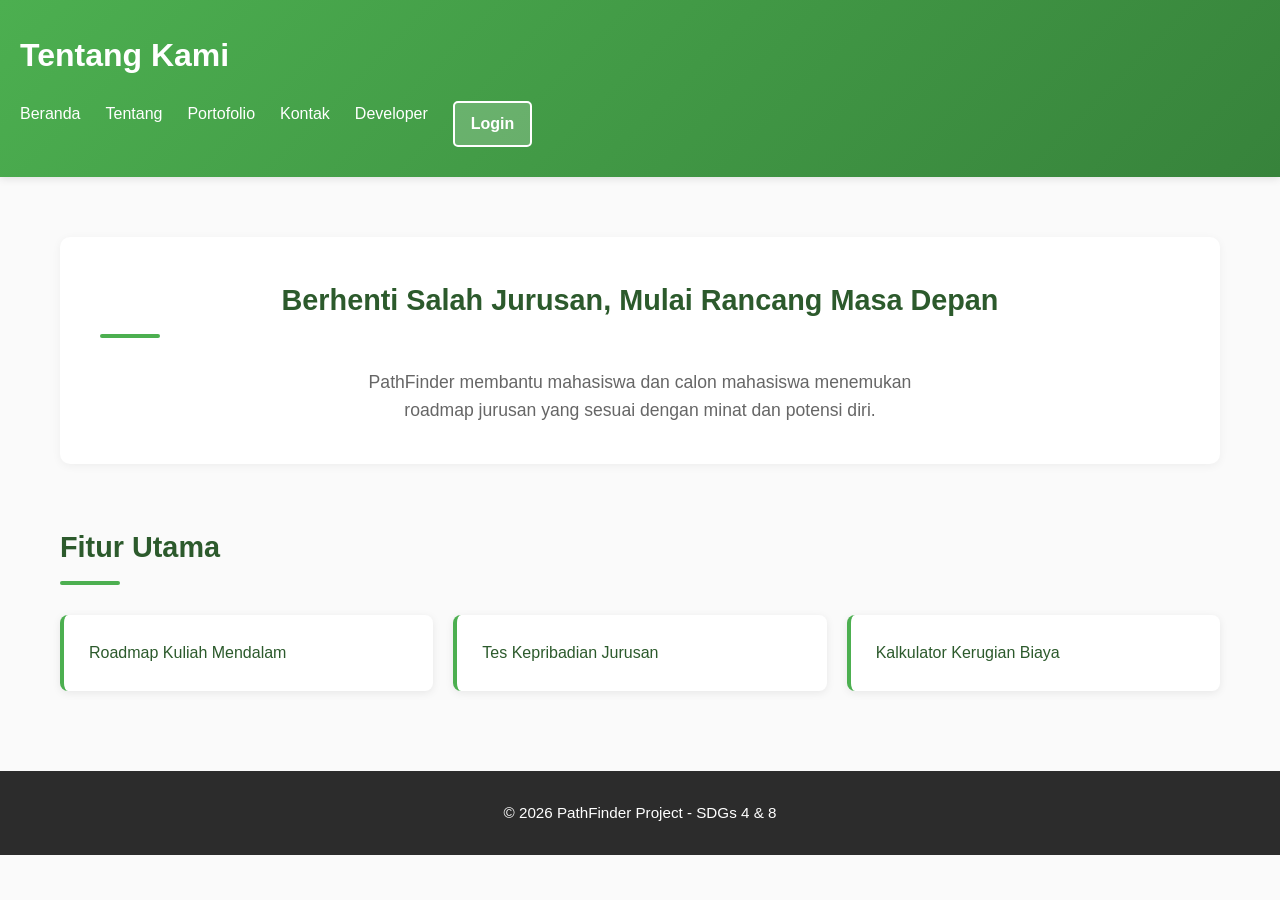
<file: index.html>
<!DOCTYPE html>
<html lang="id">
<head>
    <meta charset="UTF-8">
    <meta name="viewport" content="width=device-width, initial-scale=1.0">
    <title>PathFinder - Solusi Tepat Pilih Jurusan</title>
    <link rel="stylesheet" href="styles.css">
</head>
<body>
    <header>
        <h1>Tentang Kami</h1>
        <nav>
            <ul>
                <li><a href="index.html">Beranda</a></li>
                <li><a href="about.html">Tentang</a></li>
                <li><a href="portofolio.html">Portofolio</a></li>
                <li><a href="contact.html">Kontak</a></li>
                <li><a href="developer.html">Developer</a></li>
                <li><a href="Login.html" class="btn-login">Login</a></li>
            </ul>
        </nav>
    </header>
    <main>
        <section>
            <h2>Berhenti Salah Jurusan, Mulai Rancang Masa Depan</h2>
            <p>PathFinder membantu mahasiswa dan calon mahasiswa menemukan roadmap jurusan yang sesuai dengan minat dan potensi diri.</p>
        </section>
        <section>
            <h2>Fitur Utama</h2>
            <ul>
                <li>Roadmap Kuliah Mendalam</li>
                <li>Tes Kepribadian Jurusan</li>
                <li>Kalkulator Kerugian Biaya</li>
            </ul>
        </section>
    </main>
    <footer>
        <p>&copy; 2026 PathFinder Project - SDGs 4 & 8</p>
    </footer>
</body>
</html>
</file>
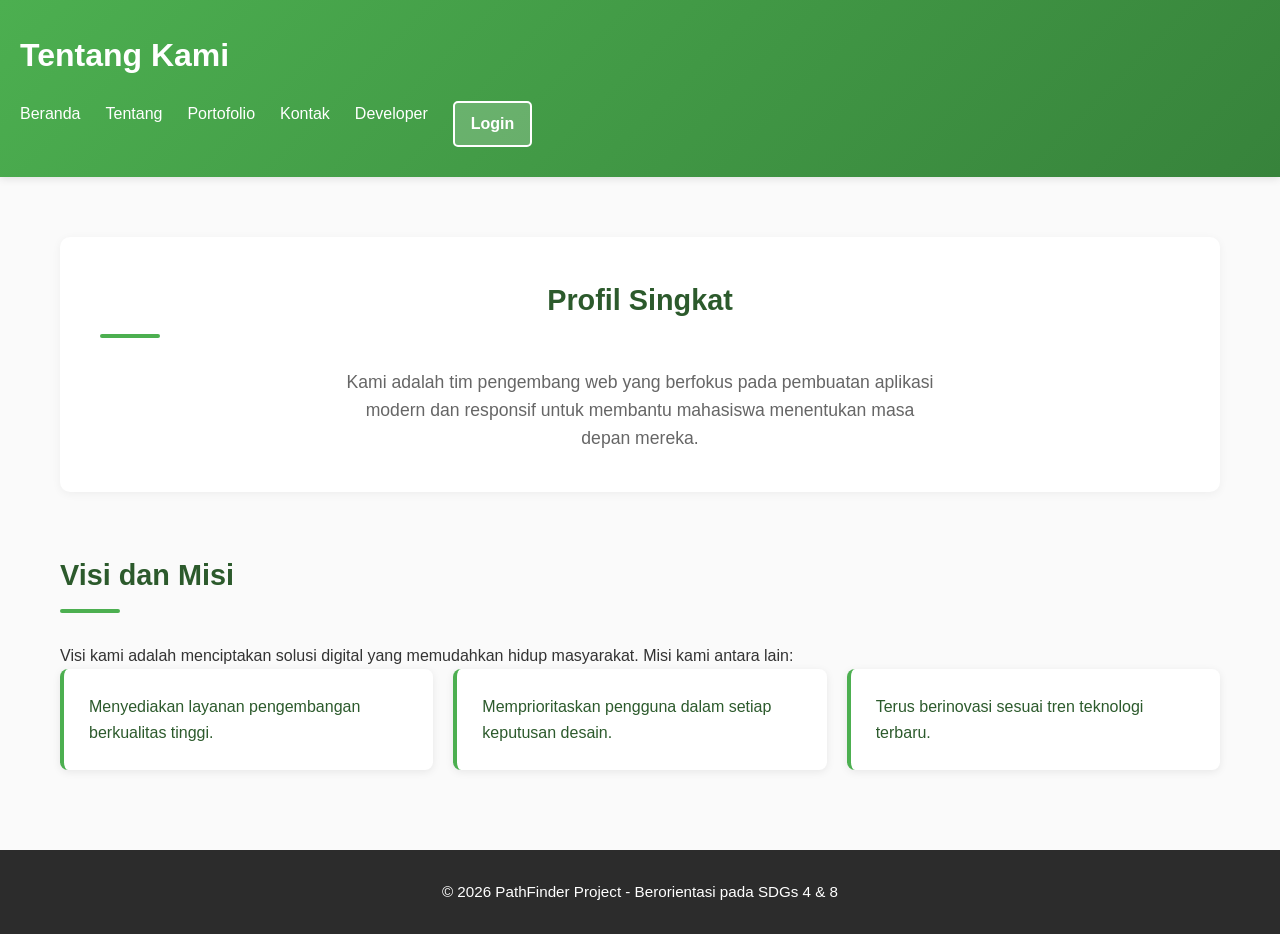
<file: about.html>
<!DOCTYPE html>
<html lang="id">
<head>
    <meta charset="UTF-8">
    <meta name="viewport" content="width=device-width, initial-scale=1.0">
    <title>Tentang Kami - PathFinder Project</title>
    <link rel="stylesheet" href="styles.css">
</head>
<body>

    <header>
        <h1>Tentang Kami</h1>
        <nav>
            <ul>
                <li><a href="index.html">Beranda</a></li>
                <li><a href="about.html">Tentang</a></li>
                <li><a href="portofolio.html">Portofolio</a></li>
                <li><a href="contact.html">Kontak</a></li>
                <li><a href="developer.html">Developer</a></li>
                <li><a href="Login.html" class="btn-login">Login</a></li>
            </ul>
        </nav>
    </header>   

    <main>
        <section id="profil">
            <h2>Profil Singkat</h2>
            <p>Kami adalah tim pengembang web yang berfokus pada pembuatan aplikasi modern dan responsif untuk membantu mahasiswa menentukan masa depan mereka.</p>
        </section>

        <section id="visi-misi">
            <h2>Visi dan Misi</h2>
            <p>Visi kami adalah menciptakan solusi digital yang memudahkan hidup masyarakat. Misi kami antara lain:</p>
            <ul>
                <li>Menyediakan layanan pengembangan berkualitas tinggi.</li>
                <li>Memprioritaskan pengguna dalam setiap keputusan desain.</li>
                <li>Terus berinovasi sesuai tren teknologi terbaru.</li>
            </ul>
        </section>
    </main>

    <footer>
        <p>&copy; 2026 PathFinder Project - Berorientasi pada SDGs 4 & 8</p>
    </footer>

</body>
</html>
</file>
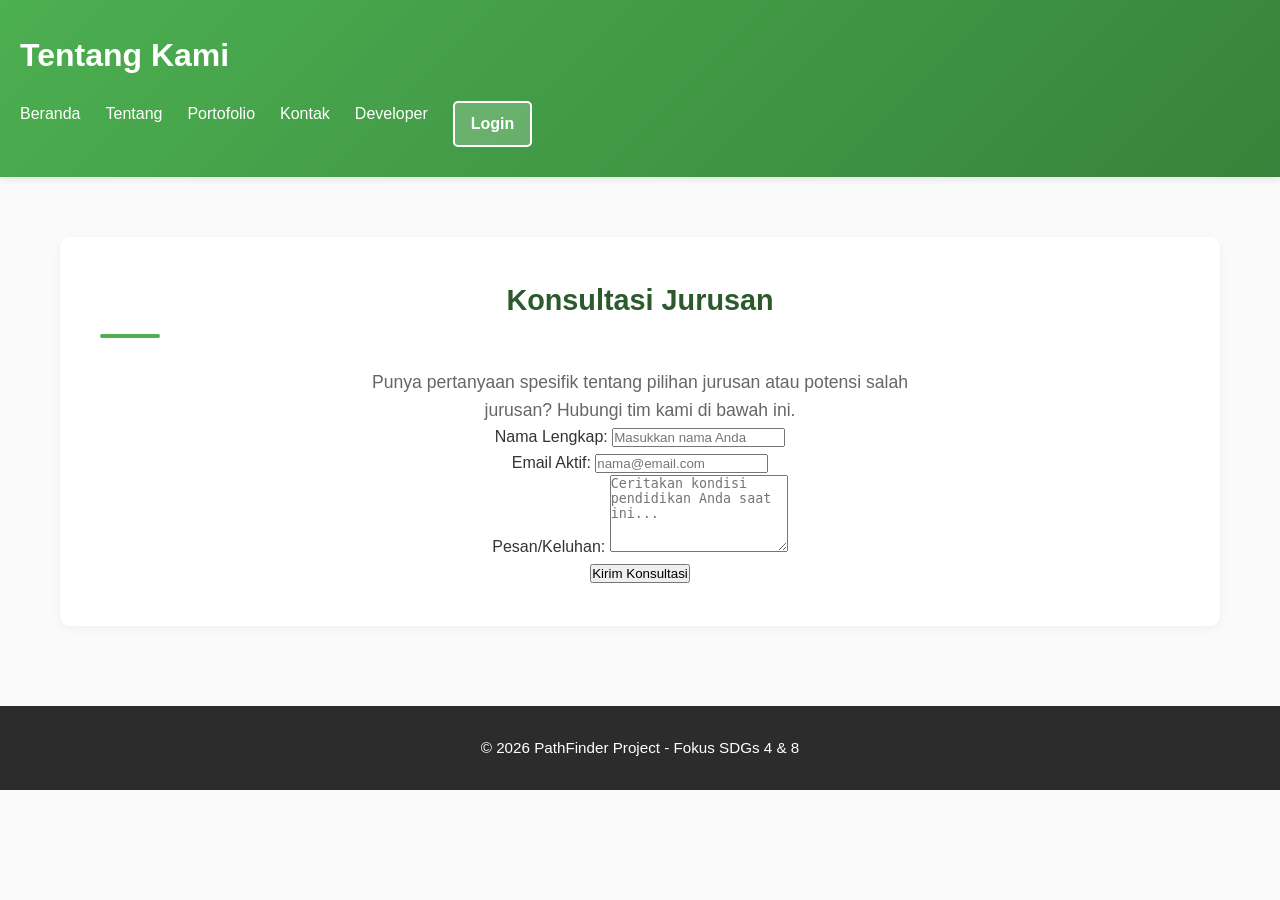
<file: contact.html>
<!DOCTYPE html>
<html lang="id">
<head>
    <meta charset="UTF-8">
    <meta name="viewport" content="width=device-width, initial-scale=1.0">
    <title>Kontak - PathFinder Project</title>
    <meta name="description" content="Layanan konsultasi jurusan dan karier untuk menghindari salah jurusan bersama PathFinder Project.">
    <link rel="stylesheet" href="styles.css">
</head>
<body>

    <header>
        <h1>Tentang Kami</h1>
        <nav>
            <ul>
                <li><a href="index.html">Beranda</a></li>
                <li><a href="about.html">Tentang</a></li>
                <li><a href="portofolio.html">Portofolio</a></li>
                <li><a href="contact.html">Kontak</a></li>
                <li><a href="developer.html">Developer</a></li>
                <li><a href="Login.html" class="btn-login">Login</a></li>
            </ul>
        </nav>
    </header>

    <main>
        <section>
            <h2>Konsultasi Jurusan</h2>
            <p>Punya pertanyaan spesifik tentang pilihan jurusan atau potensi salah jurusan? Hubungi tim kami di bawah ini.</p>
             
            <form action="#" method="POST">
                <div>
                    <label for="name">Nama Lengkap:</label>
                    <input type="text" id="name" name="name" required placeholder="Masukkan nama Anda">
                </div>

                <div>
                    <label for="email">Email Aktif:</label>
                    <input type="email" id="email" name="email" required placeholder="nama@email.com">
                </div>

                <div>
                    <label for="message">Pesan/Keluhan:</label>
                    <textarea id="message" name="message" rows="5" required placeholder="Ceritakan kondisi pendidikan Anda saat ini..."></textarea>
                </div>

                <button type="submit">Kirim Konsultasi</button>
            </form>
        </section>
    </main>

    <footer>
        <p>&copy; 2026 PathFinder Project - Fokus SDGs 4 & 8</p>
    </footer>

</body>
</html>
</file>
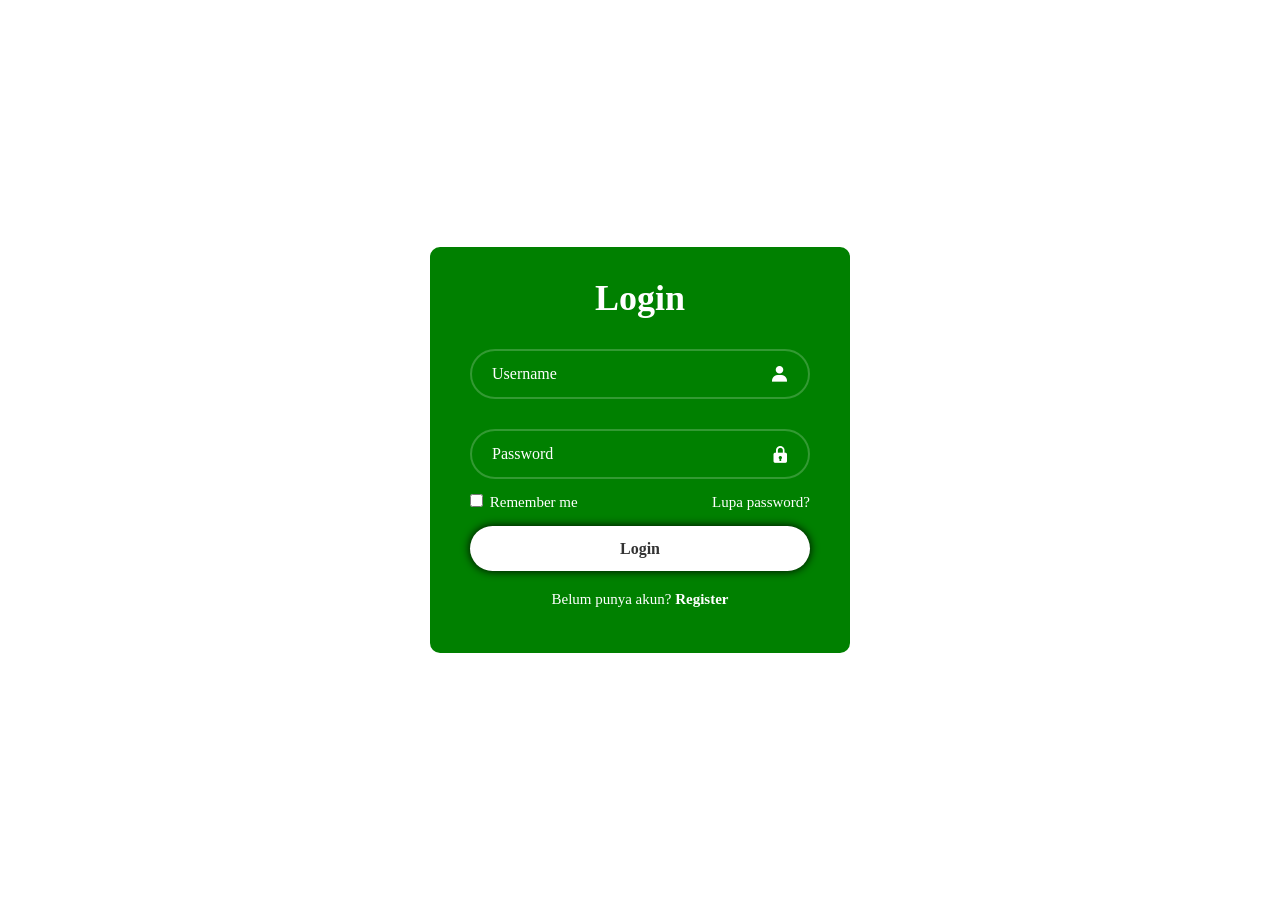
<file: Login.html>
<!DOCTYPE html>
<html lang="en">
<head>
    <meta charset="UTF-8">
    <meta http-equiv="X-UA-Compatible" content="IE=edge">
    <meta name="viewport" content="width=device-width, initial-scale=1.0">
    <title>Login Form</title>
    <link href='https://unpkg.com/boxicons@2.1.4/css/boxicons.min.css' rel='stylesheet'>
    <link rel="stylesheet" href="style-login1.css">
</head>
<body>
    <div class="wrapper">
        <form id="loginForm">
        <h1><b>Login</b></h1>
    
    <div class="input-box">
        <input type="text" id="username" placeholder="Username" required>
        <i class='bx bxs-user'></i>
    </div>

    <div class="input-box">
        <input type="password" placeholder="Password" required>
        <i class='bx bxs-lock'></i>
    </div>

    <div class="remember-forgot">
        <label> <input type="checkbox"> Remember me</label>
        <a href="#">Lupa password?</a>
    </div>
    
    <button type="submit" class="btn">Login</button>

    <div class="register-link">
        <p>Belum punya akun? <a href="register.html">Register</a></p>
    </div>
    </form>
    </div>

    <script>
        document.getElementById('loginForm').addEventListener('submit', function(event) {
    event.preventDefault();
    
    // Ambil nama dari input (opsional, agar dashboard bisa menyapa namamu)
    const inputUsername = document.getElementById('username').value;

    // "Titipkan" data ke browser (tanpa database)
    const userDummy = { 
        nama: inputUsername, 
        role: "Admin" 
    };
    sessionStorage.setItem('currentUser', JSON.stringify(userDummy));

    // Pindah ke dashboard
    window.location.href = 'rangkuman.html'; 
});
    </script>
</body>
</html>
</file>
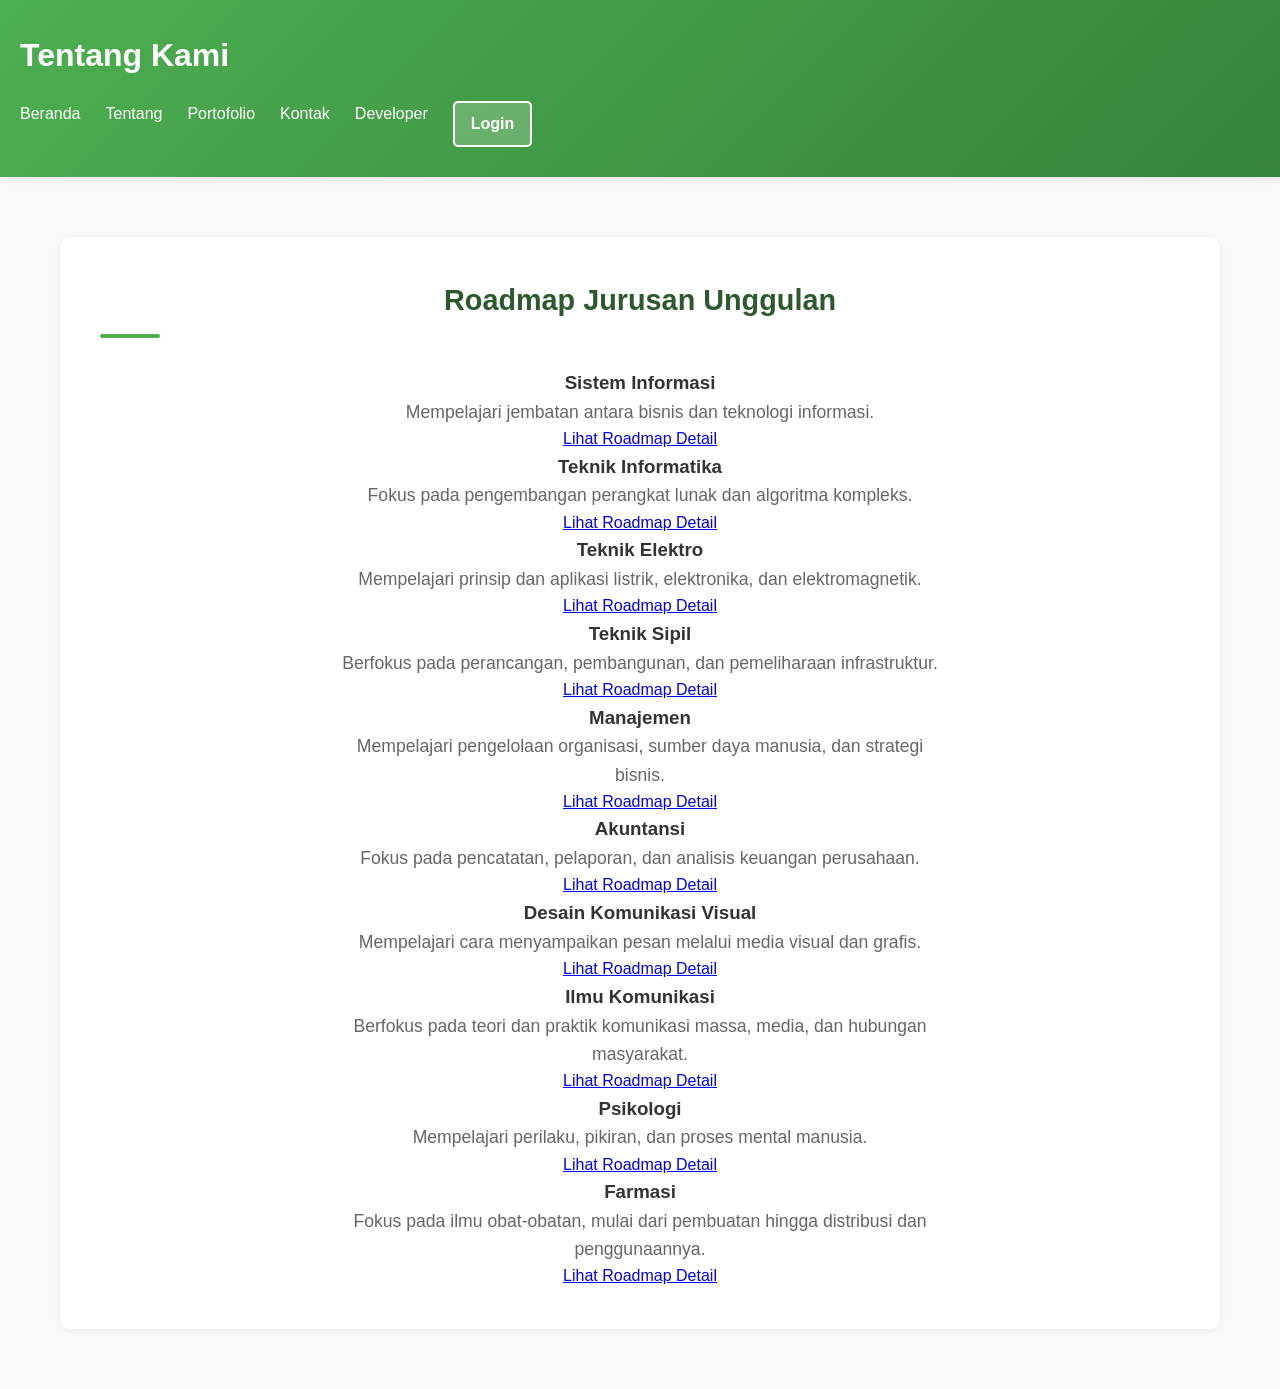
<file: portofolio.html>
<!DOCTYPE html>
<html lang="en">
<head>
    <meta charset="UTF-8">
    <meta name="viewport" content="width=device-width, initial-scale=1.0">
    <title>Document</title>
    <link rel="stylesheet" href="styles.css">
</head>
<body>
    <header>
        <h1>Tentang Kami</h1>
        <nav>
            <ul>
                <li><a href="index.html">Beranda</a></li>
                <li><a href="about.html">Tentang</a></li>
                <li><a href="portofolio.html">Portofolio</a></li>
                <li><a href="contact.html">Kontak</a></li>
                <li><a href="developer.html">Developer</a></li>
                <li><a href="Login.html" class="btn-login">Login</a></li>
            </ul>
        </nav>
    </header>
    <main>
    <section>
        <h2>Roadmap Jurusan Unggulan</h2>
        <article>
            <h3>Sistem Informasi</h3>
            <p>Mempelajari jembatan antara bisnis dan teknologi informasi.</p>
            <a href="#">Lihat Roadmap Detail</a>
        </article>
        <article>
            <h3>Teknik Informatika</h3>
            <p>Fokus pada pengembangan perangkat lunak dan algoritma kompleks.</p>
            <a href="#">Lihat Roadmap Detail</a>
        </article>
        <article>
            <h3>Teknik Elektro</h3>
            <p>Mempelajari prinsip dan aplikasi listrik, elektronika, dan elektromagnetik.</p>
            <a href="#">Lihat Roadmap Detail</a>
        </article>
        <article>
            <h3>Teknik Sipil</h3>
            <p>Berfokus pada perancangan, pembangunan, dan pemeliharaan infrastruktur.</p>
            <a href="#">Lihat Roadmap Detail</a>
        </article>
        <article>
            <h3>Manajemen</h3>
            <p>Mempelajari pengelolaan organisasi, sumber daya manusia, dan strategi bisnis.</p>
            <a href="#">Lihat Roadmap Detail</a>
        </article>
        <article>
            <h3>Akuntansi</h3>
            <p>Fokus pada pencatatan, pelaporan, dan analisis keuangan perusahaan.</p>
            <a href="#">Lihat Roadmap Detail</a>
        </article>
        <article>
            <h3>Desain Komunikasi Visual</h3>
            <p>Mempelajari cara menyampaikan pesan melalui media visual dan grafis.</p>
            <a href="#">Lihat Roadmap Detail</a>
        </article>
        <article>
            <h3>Ilmu Komunikasi</h3>
            <p>Berfokus pada teori dan praktik komunikasi massa, media, dan hubungan masyarakat.</p>
            <a href="#">Lihat Roadmap Detail</a>
        </article>
        <article>
            <h3>Psikologi</h3>
            <p>Mempelajari perilaku, pikiran, dan proses mental manusia.</p>
            <a href="#">Lihat Roadmap Detail</a>
        </article>
        <article>
            <h3>Farmasi</h3>
            <p>Fokus pada ilmu obat-obatan, mulai dari pembuatan hingga distribusi dan penggunaannya.</p>
            <a href="#">Lihat Roadmap Detail</a>
        </article>
    </section>
    </main>
</body>
</html>
</file>
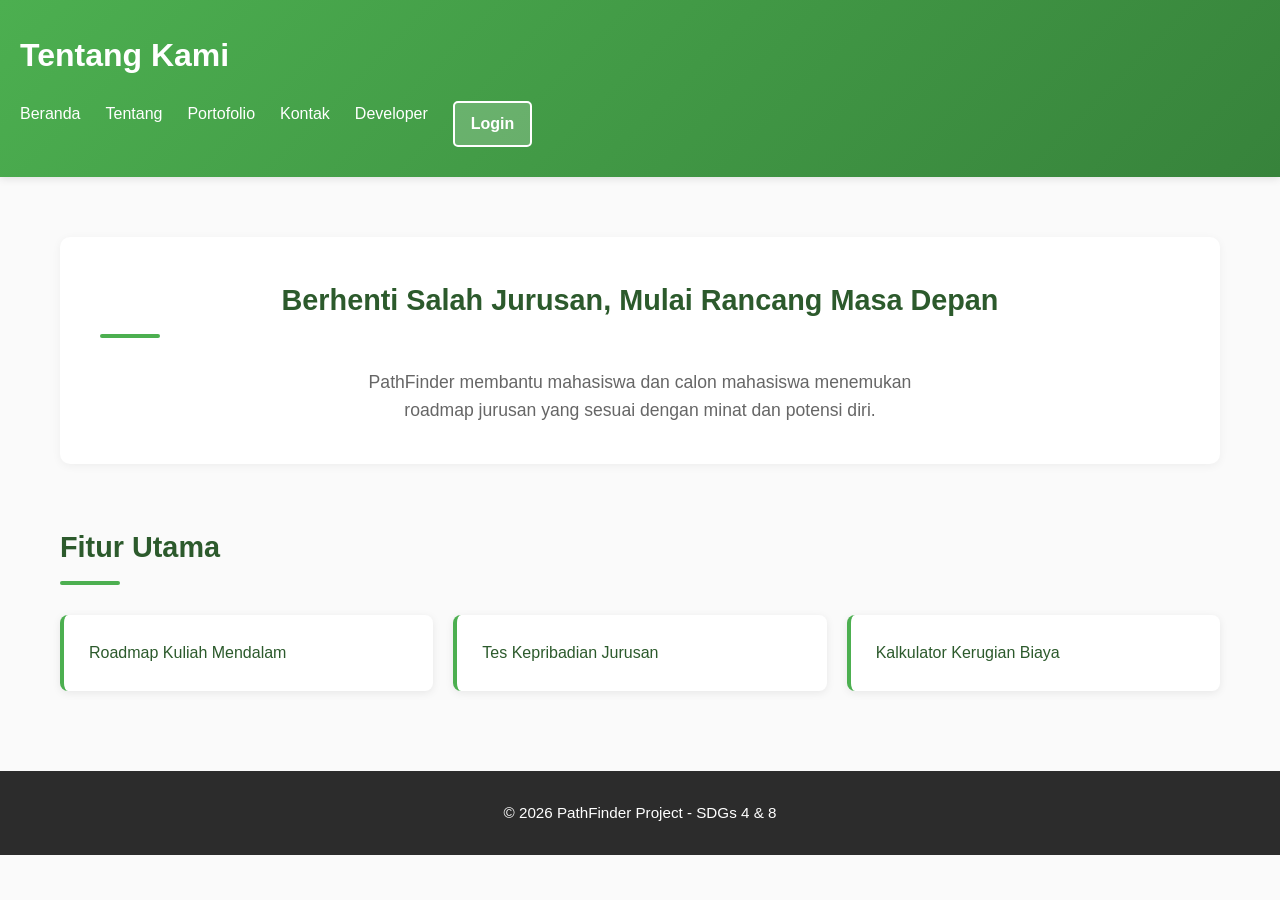
<file: rangkuman.html>
<!DOCTYPE html>
<html lang="id">
<head>
    <meta charset="UTF-8">
    <meta name="viewport" content="width=device-width, initial-scale=1.0">
    <title>Dashboard - Roadmap Jurusan</title>
    <link rel="stylesheet" type="text/css" href="style-rangkuman.css">
</head>
<body>
    <!-- dashboard / CRUD section -->
    <div id="dashboardSection">
        <h2>Dashboard Roadmap Jurusan &mdash; <span id="userName"></span></h2>
        <button id="logoutBtn">Logout</button>
        <hr>
        <form id="itemForm">
            <h3>Tambah / Edit Roadmap</h3>
            <input type="hidden" id="itemId">
            <div class="form-group">
                <label for="itemTitle">Jurusan</label>
                <span class="separator">:</span>
                <input type="text" id="itemTitle" required placeholder="Contoh: Teknik Informatika">
            </div>
            <div class="form-group">
                <label for="itemDesc">Tahapan / Keterangan</label>
                <span class="separator">:</span>
                <input type="text" id="itemDesc" required placeholder="Contoh: Semester 1-2">
            </div>
            <input type="submit" value="Simpan">
        </form>
        <table id="itemsTable">
            <thead>
                <tr><th>No</th><th>Jurusan</th><th>Tahapan</th><th>Aksi</th></tr>
            </thead>
            <tbody></tbody>
        </table>
    </div>

    <script>
// Check apakah user sudah login
const currentUser = JSON.parse(sessionStorage.getItem('currentUser'));
if (!currentUser) {
    alert('Silakan login dulu!');
    window.location.href = 'index.html';
}

// Tampilkan nama user
document.getElementById('userName').textContent = currentUser.nama;

// Fungsi baca roadmap dari localStorage
function getItems() {
    return JSON.parse(localStorage.getItem('roadmapItems') || '[]');
}

// Fungsi simpan roadmap ke localStorage
function saveItems(items) {
    localStorage.setItem('roadmapItems', JSON.stringify(items));
}

// Tampilkan tabel roadmap
function renderTable() {
    const tbody = document.querySelector('#itemsTable tbody');
    tbody.innerHTML = '';
    
    const items = getItems();
    items.forEach((item, idx) => {
        const row = `
            <tr>
                <td>${idx + 1}</td>
                <td>${item.title}</td>
                <td>${item.desc}</td>
                <td>
                    <button class="editBtn" data-id="${item.id}">Edit</button>
                    <button class="delBtn" data-id="${item.id}">Hapus</button>
                </td>
            </tr>
        `;
        tbody.innerHTML += row;
    });
    
    // Pasang listener untuk Edit button
    document.querySelectorAll('.editBtn').forEach(btn => {
        btn.addEventListener('click', function() {
            const items = getItems();
            const item = items.find(i => i.id === this.dataset.id);
            document.getElementById('itemId').value = item.id;
            document.getElementById('itemTitle').value = item.title;
            document.getElementById('itemDesc').value = item.desc;
        });
    });
    
    // Pasang listener untuk Hapus button
    document.querySelectorAll('.delBtn').forEach(btn => {
        btn.addEventListener('click', function() {
            if (!confirm('Yakin hapus?')) return;
            
            let items = getItems();
            items = items.filter(i => i.id !== this.dataset.id);
            saveItems(items);
            renderTable();
        });
    });
}

// Handle submit form
document.getElementById('itemForm').addEventListener('submit', function(e) {
    e.preventDefault();
    
    const itemId = document.getElementById('itemId').value;
    const title = document.getElementById('itemTitle').value;
    const desc = document.getElementById('itemDesc').value;
    
    let items = getItems();
    
    if (itemId) {
        // Update
        items = items.map(item => {
            if (item.id === itemId) {
                item.title = title;
                item.desc = desc;
            }
            return item;
        });
    } else {
        // Tambah baru
        items.push({
            id: Date.now().toString(),
            title: title,
            desc: desc
        });
    }
    
    saveItems(items);
    renderTable();
    this.reset();
    document.getElementById('itemId').value = '';
});

// Handle logout
document.getElementById('logoutBtn').addEventListener('click', function() {
    sessionStorage.removeItem('currentUser');
    window.location.href = 'index.html';
});

// Load & tampilkan tabel saat pertama kali
renderTable();
    </script>
</body>
</html>
</file>
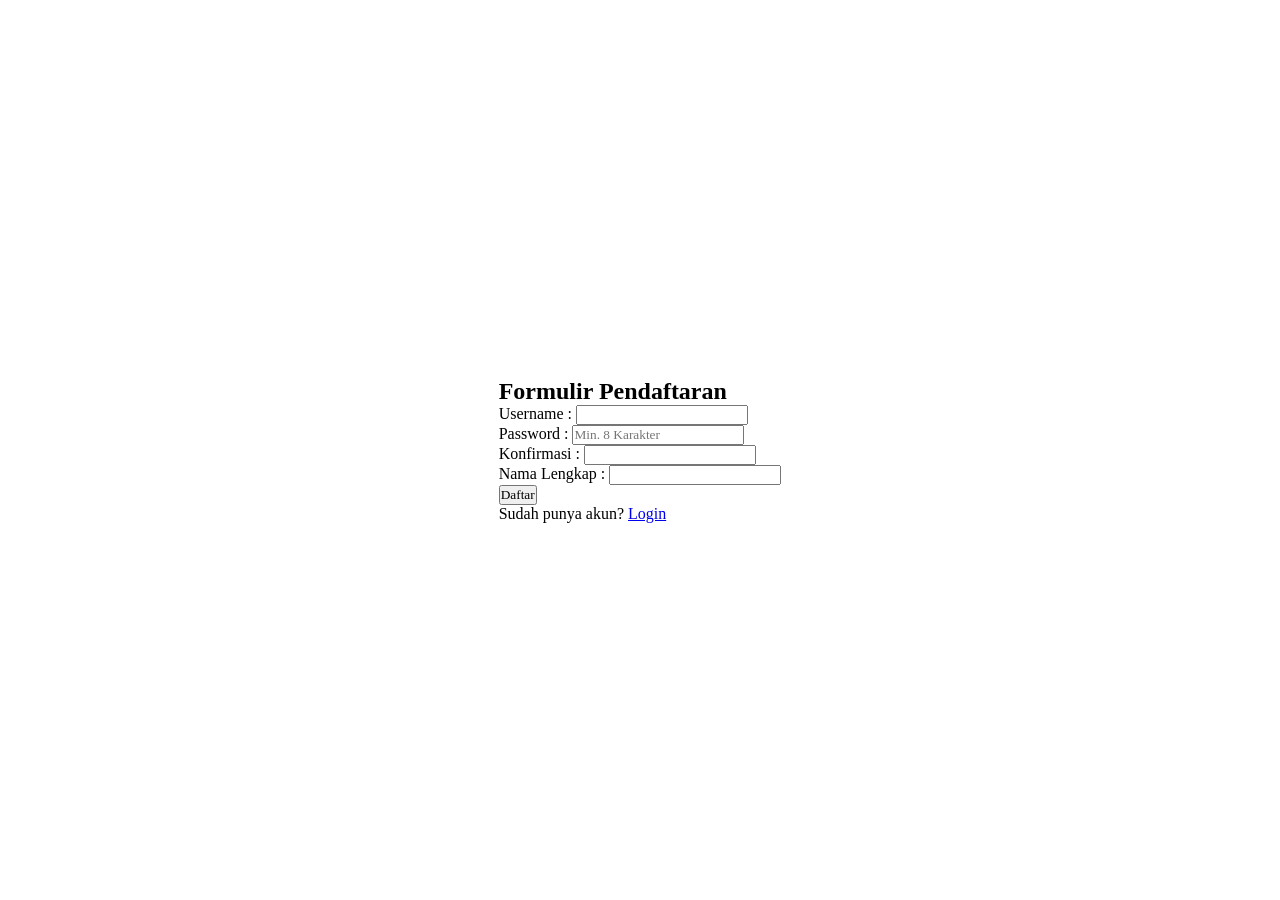
<file: register.html>
<!DOCTYPE html>
<html lang="en">
<head>
    <meta charset="UTF-8">
    <meta name="viewport" content="width=device-width, initial-scale=1.0">
    <title>Document</title>
    <link rel="stylesheet" href="style-login.css">
</head>
<body>
<form id="registrationForm">
    <h2>Formulir Pendaftaran</h2>

    <div class="form-group">
        <label for="regUsername">Username</label>
        <span class="separator">:</span>
        <input type="text" id="regUsername" name="username" required>
    </div>

    <div class="form-group">
        <label for="regPassword">Password</label>
        <span class="separator">:</span>
        <input type="password" id="regPassword" name="password" placeholder="Min. 8 Karakter" required>
    </div>

    <div class="form-group">
        <label for="confirmPassword">Konfirmasi</label>
        <span class="separator">:</span>
        <input type="password" id="confirmPassword" required>
    </div>

    <div class="form-group">
        <label for="nama">Nama Lengkap</label>
        <span class="separator">:</span>
        <input type="text" id="nama" name="nama" required>
    </div>

    <input type="submit" value="Daftar">
    <p>Sudah punya akun? <a href="Login.html">Login</a></p>
</form>

<script>
// Validasi Nama Modern
function validasiNama(nama) {
    const pola = /^[a-zA-Z' ]+$/;
    if (nama.length < 3) {
        alert('Nama terlalu pendek!');
        return false;
    }
    if (!pola.test(nama)) {
        alert('Nama hanya boleh huruf dan spasi!');
        return false;
    }
    return true;
}

// Validasi Password
function validasiPassword(p1, p2) {
    if (p1.length < 8) {
        alert('Password minimal 8 karakter!');
        return false;
    }
    if (p1 !== p2) {
        alert('Konfirmasi password tidak cocok!');
        return false;
    }
    return true;
}

document.getElementById('registrationForm').addEventListener('submit', function(e) {
    e.preventDefault();
    
    const username = document.getElementById('regUsername').value;
    const password = document.getElementById('regPassword').value;
    const confirm = document.getElementById('confirmPassword').value;
    const nama = document.getElementById('nama').value;
    
    // Jalankan Semua Validasi
    if (!validasiNama(nama)) return;
    if (!validasiPassword(password, confirm)) return;
    
    let users = JSON.parse(localStorage.getItem('users') || '[]');
    
    if (users.find(u => u.username === username)) {
        alert('Username sudah terdaftar!');
        return;
    }
    
    // Simpan Data (Sesuai input lainnya)
    const newUser = {
        username, 
        password, 
        nama,
        alamat: document.getElementById('alamat').value,
        tptLahir: document.getElementById('tptLahir').value,
        tglLahir: document.getElementById('tglLahir').value,
        jk: document.querySelector('input[name="jk"]:checked').value
    };
    
    users.push(newUser);
    localStorage.setItem('users', JSON.stringify(users));
    
    alert('Registrasi Berhasil!');
    window.location.href = 'index.html';
});
</script>
</body>
</html>
</file>
<file: styles.css>
/* Global Styles */
* {
    margin: 0;
    padding: 0;
    box-sizing: border-box;
}

body {
    font-family: 'Segoe UI', Tahoma, Geneva, Verdana, sans-serif;
    line-height: 1.6;
    color: #333;
    background-color: #fafafa;
}

/* bagian header */
header {
    background: linear-gradient(135deg, #4CAF50 0%, #37833b 100%);
    color: white;
    padding: 30px 20px;
    box-shadow: 0 2px 8px rgba(0,0,0,0.1);
}

header h1 {
    font-size: 2em;
    margin-bottom: 20px;
    font-weight: 600;
}

header nav ul {
    list-style: none;
    display: flex;
    flex-wrap: wrap;
    gap: 25px;
}

header nav a {
    color: white;
    text-decoration: none;
    transition: opacity 0.3s ease;
    font-weight: 500;
}

header nav a:hover {
    opacity: 0.8;
}

/* bagian utama */
main {
    max-width: 1200px;
    margin: 60px auto;
    padding: 0 20px;
}

main section {
    margin-bottom: 60px;
}

main h2 {
    font-size: 1.8em;
    color: #2c5a2c;
    margin-bottom: 30px;
    position: relative;
    padding-bottom: 15px;
}

main h2:after {
    content: '';
    position: absolute;
    bottom: 0;
    left: 0;
    width: 60px;
    height: 4px;
    background-color: #4CAF50;
    border-radius: 2px;
}

main > section:first-child {
    text-align: center;
    padding: 40px;
    background: white;
    border-radius: 10px;
    box-shadow: 0 2px 10px rgba(0,0,0,0.05);
}

main > section:first-child p {
    font-size: 1.1em;
    color: #666;
    max-width: 600px;
    margin: 0 auto;
}

/* Daftar Fitur */
main section:nth-child(2) ul {
    display: grid;
    grid-template-columns: repeat(auto-fit, minmax(250px, 1fr));
    gap: 20px;
    list-style: none;
}

main section:nth-child(2) li {
    background: white;
    padding: 25px;
    border-radius: 8px;
    box-shadow: 0 2px 8px rgba(0,0,0,0.08);
    border-left: 4px solid #4CAF50;
    transition: transform 0.3s ease, box-shadow 0.3s ease;
    font-weight: 500;
    color: #2c5a2c;
}

main section:nth-child(2) li:hover {
    transform: translateY(-5px);
    box-shadow: 0 4px 15px rgba(76,175,80,0.2);
}

/* bagian footer */
footer {
    background-color: #2c2c2c;
    color: white;
    text-align: center;
    padding: 30px 20px;
    margin-top: 80px;
}

footer p {
    font-size: 0.95em;
}

#developer {
    padding: 50px 20px;
    background-color: #f9f9f9; 
    text-align: center;
}

#developer h2 {
    color: #2c5a2c;
    margin-bottom: 10px;
    font-size: 1.8em;
    position: relative;
    padding-bottom: 15px;
}

#developer h2:after {
    content: '';
    position: absolute;
    bottom: 0;
    left: 50%;
    transform: translateX(-50%);
    width: 60px;
    height: 4px;
    background-color: #4CAF50;
    border-radius: 2px;
}

.subtitle {
    color: #666;
    margin-bottom: 40px;
}

/*ini style untuk button login nya yaa rek*/
.btn-login {
    color: white;
    text-decoration: none;
    font-weight: bold;
    background-color: rgba(255, 255, 255, 0.2);
    padding: 8px 16px;
    border-radius: 5px;
    transition: all 0.3s ease;
    display: inline-block;
    border: 2px solid white;
}

.btn-login:hover {
    background-color: white;
    color: #4CAF50;
}

/* Membungkus kartu agar berjajar (Flexbox) */
.dev-wrapper {
    display: flex;
    justify-content: center; 
    gap: 30px;
    flex-wrap: wrap;
}

/* Desain Kartu Biodata */
.dev-card {
    background: white;
    width: 300px;
    padding: 30px;
    border-radius: 15px; 
    box-shadow: 0 4px 10px rgba(0,0,0,0.1);
    transition: transform 0.3s ease; 
}

/* Efek saat mouse diarahkan ke kartu */
.dev-card:hover {
    transform: translateY(-10px); 
}

/* Foto Profil Bulat */
.profile-pic img {
    width: 120px;
    height: 120px;
    object-fit: cover; 
    border-radius: 50%; 
    border: 4px solid #4CAF50; 
    margin-bottom: 15px;
}

.npm {
    display: block;
    font-size: 0.9em;
    color: #4CAF50; 
    font-weight: bold;
    margin-bottom: 15px;
}

.socials a {
    text-decoration: none;
    color: #555;
    font-size: 0.9em;
    margin: 0 5px;
}

.socials a:hover {
    color: #4CAF50;
}
</file>
<file: style-login1.css>
* {
    margin: 0;
    padding: 0;
    box-sizing: border-box;
    font-family: "Poppins", "sans-serif";
}

body {
    display: flex;
    justify-content: center;
    align-items: center;
    min-height: 100vh;
    background: none;
}

.wrapper {
    width: 420px;
    background: green;
    color: white;
    border-radius: 10px;
    padding: 30px 40px;
}

.wrapper h1{
    font-size: 36px;
    text-align: center;
}

.wrapper .input-box {
    position: relative;
    width: 100%;
    height: 50px;
    margin: 30px 0;
}

.input-box input {
    width: 100%;
    height: 100%;
    background: transparent;
    border: none;
    outline: none;
    border: 2px solid rgba(255, 255, 255, .2);
    border-radius: 40px;
    font-size: 16px;
    color: white;
    padding: 20px 45px 20px 20px;
}

.input-box input::placeholder {
    color: white;
}

.input-box i {
    position: absolute;
    right: 10px;
    top: 30%;
    transform: translate(-50%);
    font-size: 20px;
}

.wrapper .remember-forgot {
    display: flex;
    justify-content: space-between;
    font-size: 15px;
    margin: -15px 0 15px;
}

.remember-forgot label input {
    color: #fff;
    margin-right: 3px;
}

.remember-forgot a {
    color: white;
    text-decoration: none;
}

.remember-forgot a:hover {
    text-decoration: underline;
}

.wrapper .btn {
    width: 100%;
    height: 45px;
    background: white;
    border: none;
    outline: none;
    border-radius: 40px;
    box-shadow: 0 0 10px rgba(0, 0, 0, 1);
    cursor: pointer;
    font-size: 16px;
    color: #333;
    font-weight: 600;
}

.wrapper .register-link {
    font-size: 15px;
    text-align: center;
    margin: 20px 0 15px;
}

.register-link p a {
    color: white;
    text-decoration: none;
    font-weight: 600;
}

.register-link p a:hover {
    text-decoration: underline;
}
</file>
<file: style-rangkuman.css>
/* Global Styles */
* {
    margin: 0;
    padding: 0;
    box-sizing: border-box;
}

body {
    font-family: Arial, sans-serif;
    line-height: 1.5;
    color: #333;
    background-color: #f0f0f0;
}

/* Dashboard Section */
#dashboardSection {
    max-width: 1000px;
    margin: 20px auto;
    padding: 20px;
    background: white;
    border-radius: 8px;
    box-shadow: 0 2px 5px rgba(0,0,0,0.1);
}

#dashboardSection h2 {
    color: #2c5a2c;
    font-size: 1.8em;
    margin-bottom: 20px;
    text-align: center;
    border-bottom: 3px solid #4CAF50;
    padding-bottom: 10px;
}

#logoutBtn {
    background-color: #dc3545;
    color: white;
    border: none;
    padding: 10px 15px;
    border-radius: 5px;
    cursor: pointer;
    font-weight: bold;
    float: right;
    margin-bottom: 20px;
}

#logoutBtn:hover {
    background-color: #c82333;
}

/* HR styling */
hr {
    display: none;
}

/* Form Styling */
#itemForm {
    background: #f9f9f9;
    padding: 20px;
    border-radius: 8px;
    margin-bottom: 30px;
    border: 1px solid #ddd;
}

#itemForm h3 {
    color: #2c5a2c;
    margin-bottom: 20px;
    font-size: 1.4em;
    text-align: center;
}

.form-group {
    display: flex;
    align-items: center;
    margin-bottom: 15px;
    gap: 10px;
}

.form-group label {
    width: 150px;
    font-weight: bold;
    color: #333;
}

.separator {
    color: #4CAF50;
    font-weight: bold;
}

.form-group input[type="text"] {
    flex: 1;
    padding: 8px 12px;
    border: 1px solid #ccc;
    border-radius: 4px;
    font-size: 1em;
}

.form-group input[type="text"]:focus {
    border-color: #4CAF50;
    outline: none;
}

#itemForm input[type="hidden"] {
    display: none;
}

#itemForm input[type="submit"] {
    background-color: #4CAF50;
    color: white;
    border: none;
    padding: 10px 20px;
    border-radius: 5px;
    cursor: pointer;
    font-weight: bold;
    font-size: 1em;
    margin-top: 20px;
    display: block;
    margin-left: auto;
    margin-right: auto;
}

#itemForm input[type="submit"]:hover {
    background-color: #37833b;
}

/* Table Styling */
#itemsTable {
    width: 100%;
    border-collapse: collapse;
    margin-top: 20px;
    background: white;
    border: 1px solid #ddd;
}

#itemsTable thead {
    background-color: #4CAF50;
    color: white;
}

#itemsTable th, #itemsTable td {
    padding: 12px;
    text-align: left;
    border-bottom: 1px solid #ddd;
}

#itemsTable th {
    font-weight: bold;
}

#itemsTable tbody tr:hover {
    background-color: #f5f5f5;
}

.editBtn, .delBtn {
    padding: 6px 12px;
    border: none;
    border-radius: 4px;
    cursor: pointer;
    font-weight: bold;
    margin-right: 5px;
}

.editBtn {
    background-color: #ffc107;
    color: #212529;
}

.editBtn:hover {
    background-color: #e0a800;
}

.delBtn {
    background-color: #dc3545;
    color: white;
}

.delBtn:hover {
    background-color: #c82333;
}

/* Responsive Design */
@media (max-width: 768px) {
    #dashboardSection {
        padding: 15px;
        margin: 10px;
    }

    .form-group {
        flex-direction: column;
        align-items: flex-start;
        gap: 5px;
    }

    .form-group label {
        width: auto;
    }

    #itemsTable th, #itemsTable td {
        padding: 8px;
        font-size: 0.9em;
    }
}
</file>
<file: style-login.css>
/* VALUE WARNA */
:root{
    --primary: #982ee1;
    --second: #ecc0f8;
    --yellow: #ffcb46;
    --bg: #f3f3f3;
    --white: #fff;
}

* {
    margin: 0;
    padding: 0;
    box-sizing: border-box;
    font-family: "Poppins", "sans-serif";
}


body {
    display: flex;
    justify-content: center;
    align-items: center;
    min-height: 100vh;
    background: none;
}

.wrapper {
    width: 420px;
    background: green;
    color: white;
    border-radius: 10px;
    padding: 30px 40px;
}

.wrapper h1{
    font-size: 36px;
    text-align: center;
}

.wrapper .input-box {
    position: relative;
    width: 100%;
    height: 50px;
    margin: 30px 0;
}

.input-box input {
    width: 100%;
    height: 100%;
    background: transparent;
    border: none;
    outline: none;
    border: 2px solid rgba(255, 255, 255, .2);
    border-radius: 40px;
    font-size: 16px;
    color: white;
    padding: 20px 45px 20px 20px;
}

.input-box input::placeholder {
    color: white;
}

.input-box i {
    position: absolute;
    right: 10px;
    top: 30%;
    transform: translate(-50%);
    font-size: 20px;
}

.wrapper .remember-forgot {
    display: flex;
    justify-content: space-between;
    font-size: 15px;
    margin: -15px 0 15px;
}

.remember-forgot label input {
    color: #fff;
    margin-right: 3px;
}

.remember-forgot a {
    color: white;
    text-decoration: none;
}

.remember-forgot a:hover {
    text-decoration: underline;
}

.wrapper .btn {
    width: 100%;
    background: #28a745;
    color: white;
    border: none;
    outline: none;
    border-radius: 40px;
    box-shadow: 0 0 10px rgba(0, 0, 0, 1);
    cursor: pointer;
    font-size: 16px;
}

input[type="submit"]:hover {
    background: #218838;
}

/* dashboard and table styles */
#dashboardSection {
    width: 90%;
    max-width: 600px;
    background: white;
    padding: 20px;
    border-radius: 8px;
    box-shadow: 0 0 10px rgba(0,0,0,0.1);
    margin-top: 20px;
}

#dashboardSection h2 {
    text-align: center;
    margin: 20px 0 15px;
}

.register-link p a {
    color: white;
    text-decoration: none;
    font-weight: 600;
}

.register-link p a:hover {
    text-decoration: underline;
}
</file>
